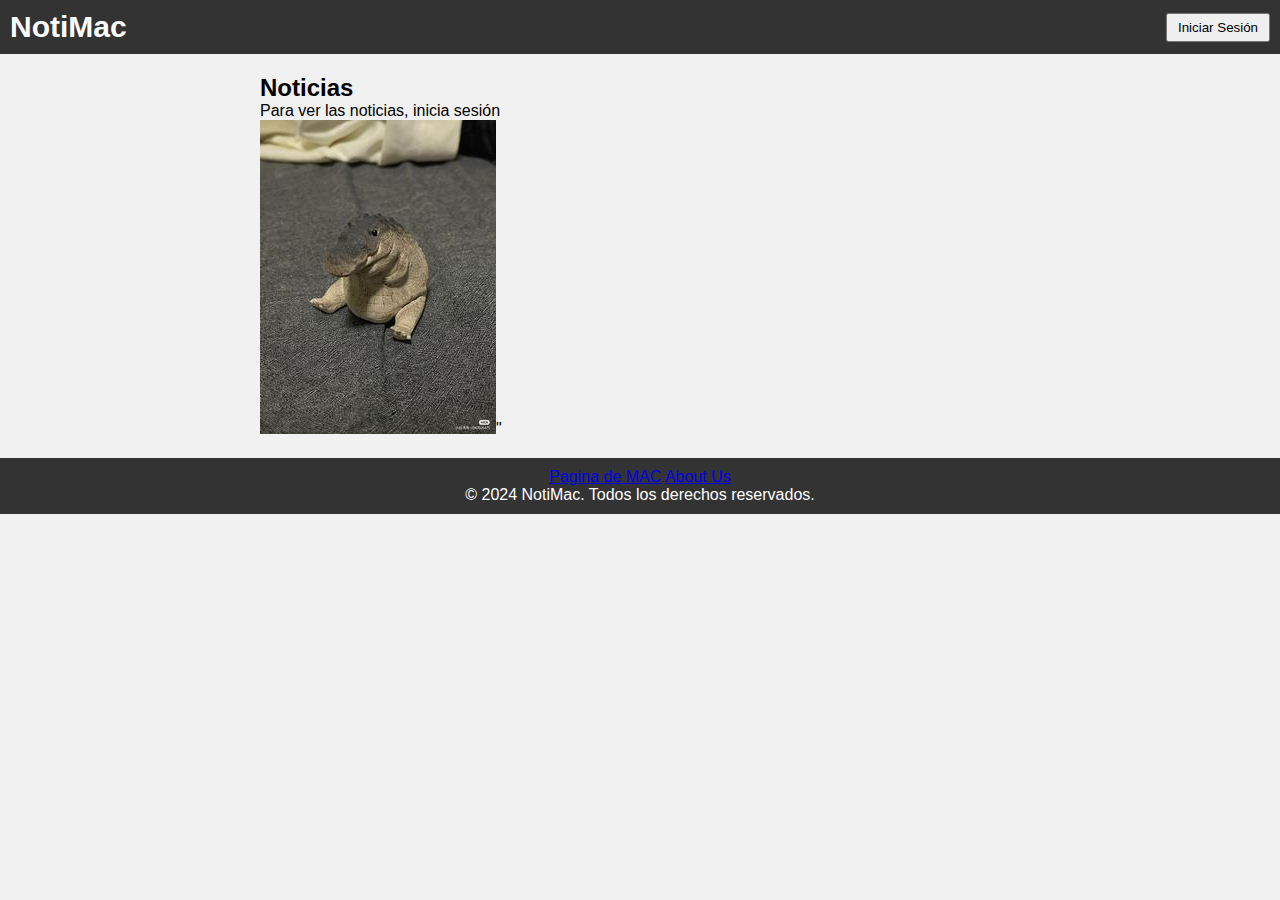
<file: html/index.html>
<!DOCTYPE html>
<html lang="es">
<head>
    <meta charset="UTF-8">
    <meta name="viewport" content="width=device-width, initial-scale=1.0">
    <title>Noticias</title>
    <link rel="stylesheet" href="../css/style.css">
</head>
<body>
    <header>
        <nav>
            <a href="#" id="logo">NotiMac</a>
            <div id="auth-buttons">
                <button id="login-btn">Iniciar Sesión</button>
                <button id="logout-btn" style="display: none;">Cerrar Sesión</button>
            </div>
        </nav>
    </header>
    <main>
            <section id="news-feed">
                
            </section>
            <section class="crear-noticia">
                <h2>Crear nueva noticia</h2>
                <form id="crear-noticia-form" enctype="multipart/form-data">
                    <input type="text" id="titulo" placeholder="Título" required>
                    <textarea id="contenido" placeholder="Contenido" required></textarea>
                    <input type="file" id="imagen" accept="image/*" required>
                    <button type="submit">Crear noticia</button>
                </form>
            </section>
        
    </main>

    <!-- Modal de inicio de sesión / Cuadro de inicio de sesion-->
    <div id="login-modal" class="modal">
        <div class="modal-content">
            <span class="close">&times;</span>
            <h2>Iniciar Sesion</h2>
            <form id="login-form" method="POST">
                <input type="text" placeholder="Usuario" id="username" required>
                <input type="password" placeholder="Contraseña" id="password" required>
                <button type="submit">Iniciar Sesión</button>
            </form>
            <h2>Registrar</h2>
            <a href="../html/insertUser.html"><button>Registrar nuevo Usuario</button></a>
        </div>
    </div>
    <script src="../js/login.js"></script>
    <script src="../js/noticiaRender.js"></script>

    <footer>
        <a href="https://mac.acatlan.unam.mx/portada/">Pagina de MAC</a>
        <a href="aboutUs.html">About Us</a>
        <p> &copy; 2024 NotiMac. Todos los derechos reservados.</p>
    </footer>

</body>
</html>
</file>
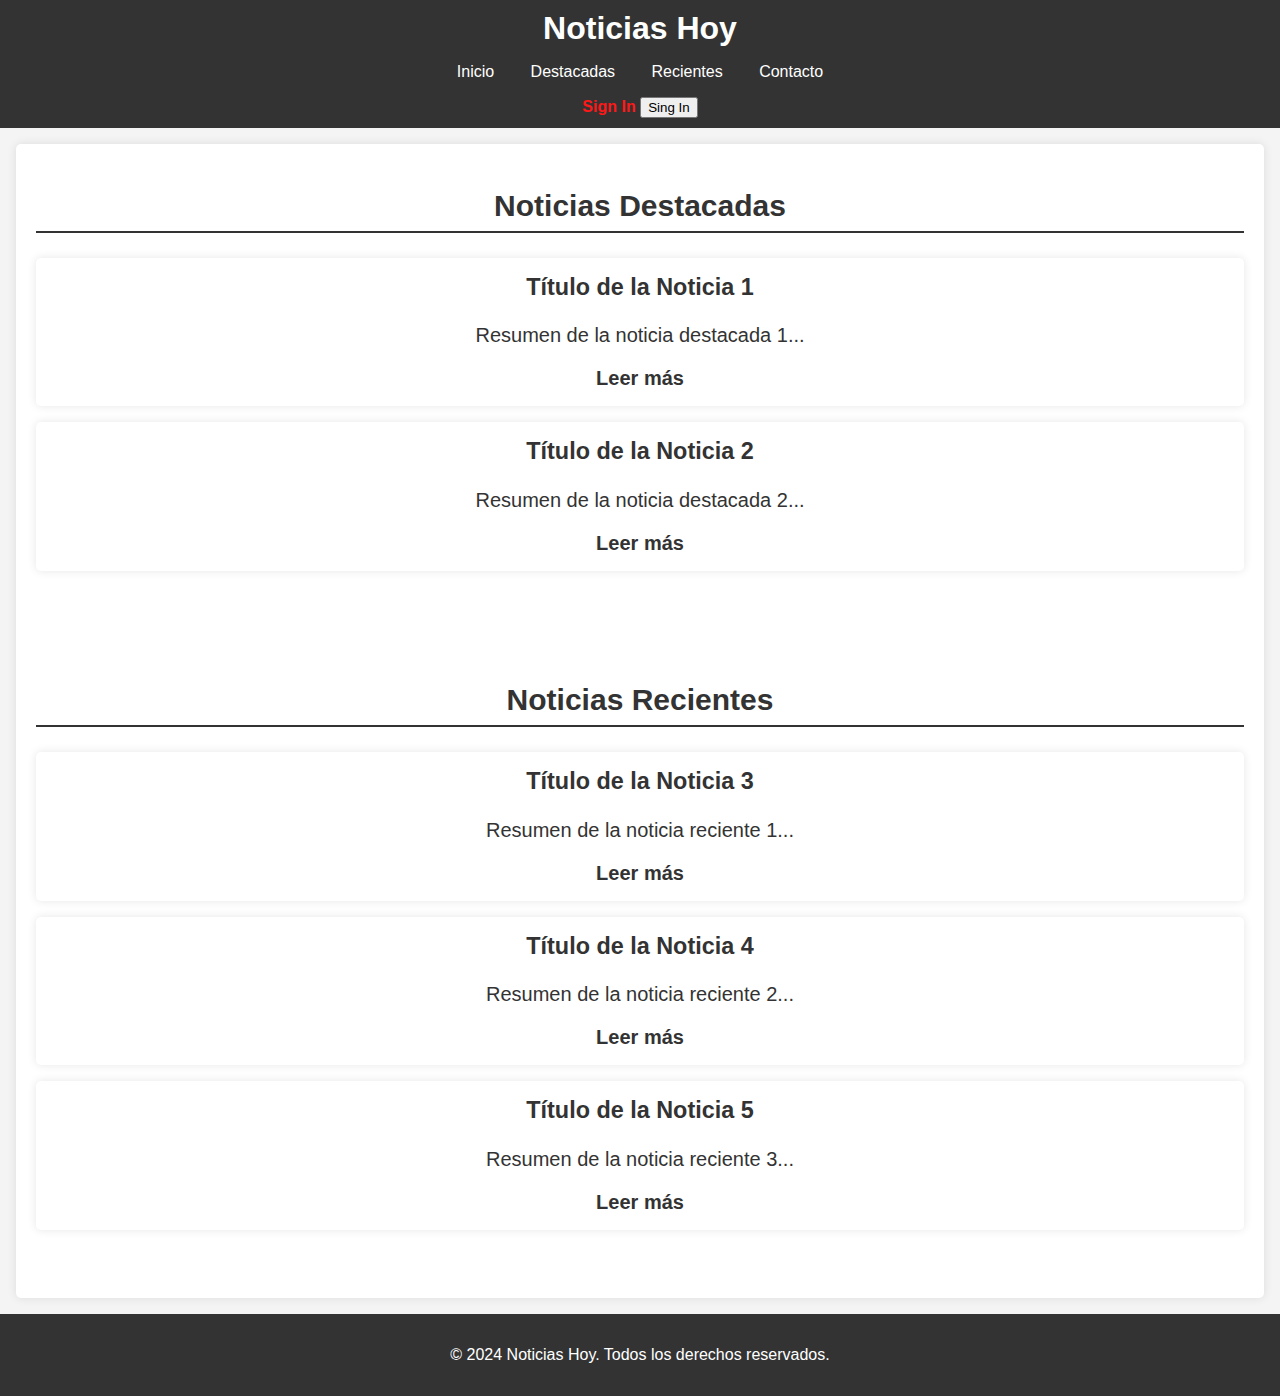
<file: NotiMac-main/html/index.html>
<!DOCTYPE html>
<html lang="es">
<head>
    <meta charset="UTF-8">
    <meta name="viewport" content="width=device-width, initial-scale=1.0">
    <title>Página de Noticias</title>
    <link rel="stylesheet" href="../css/styl.css">
</head>
<body>
    <header>
        <h1>Noticias Hoy</h1>
        <nav>
            <ul>
                <li><a href="#">Inicio</a></li>
                <li><a href="#">Destacadas</a></li>
                <li><a href="#">Recientes</a></li>
                <li><a href="#">Contacto</a></li>
            </ul>
        </nav>
        <div class="Login_buttom">
            <label for="login">Sign In</label>
            <button>Sing In</button>
        </div>
    </header>

    <main>
        <section class="destacadas">
            <h2>Noticias Destacadas</h2>
            <article>
                <h3>Título de la Noticia 1</h3>
                <p>Resumen de la noticia destacada 1...</p>
                <a href="#">Leer más</a>
            </article>
            <article>
                <h3>Título de la Noticia 2</h3>
                <p>Resumen de la noticia destacada 2...</p>
                <a href="#">Leer más</a>
                
            </article>
        </section>

        <section class="recientes">
            <h2>Noticias Recientes</h2>
            <article>
                <h3>Título de la Noticia 3</h3>
                <p>Resumen de la noticia reciente 1...</p>
                <a href="#">Leer más</a>
            </article>
            <article>
                <h3>Título de la Noticia 4</h3>
                <p>Resumen de la noticia reciente 2...</p>
                <a href="#">Leer más</a>
            </article>
            <article>
                <h3>Título de la Noticia 5</h3>
                <p>Resumen de la noticia reciente 3...</p>
                <a href="#">Leer más</a>
            </article>
        </section>
    </main>

    <footer>
        <p>&copy; 2024 Noticias Hoy. Todos los derechos reservados.</p>
    </footer>
</body>
</html>
</file>
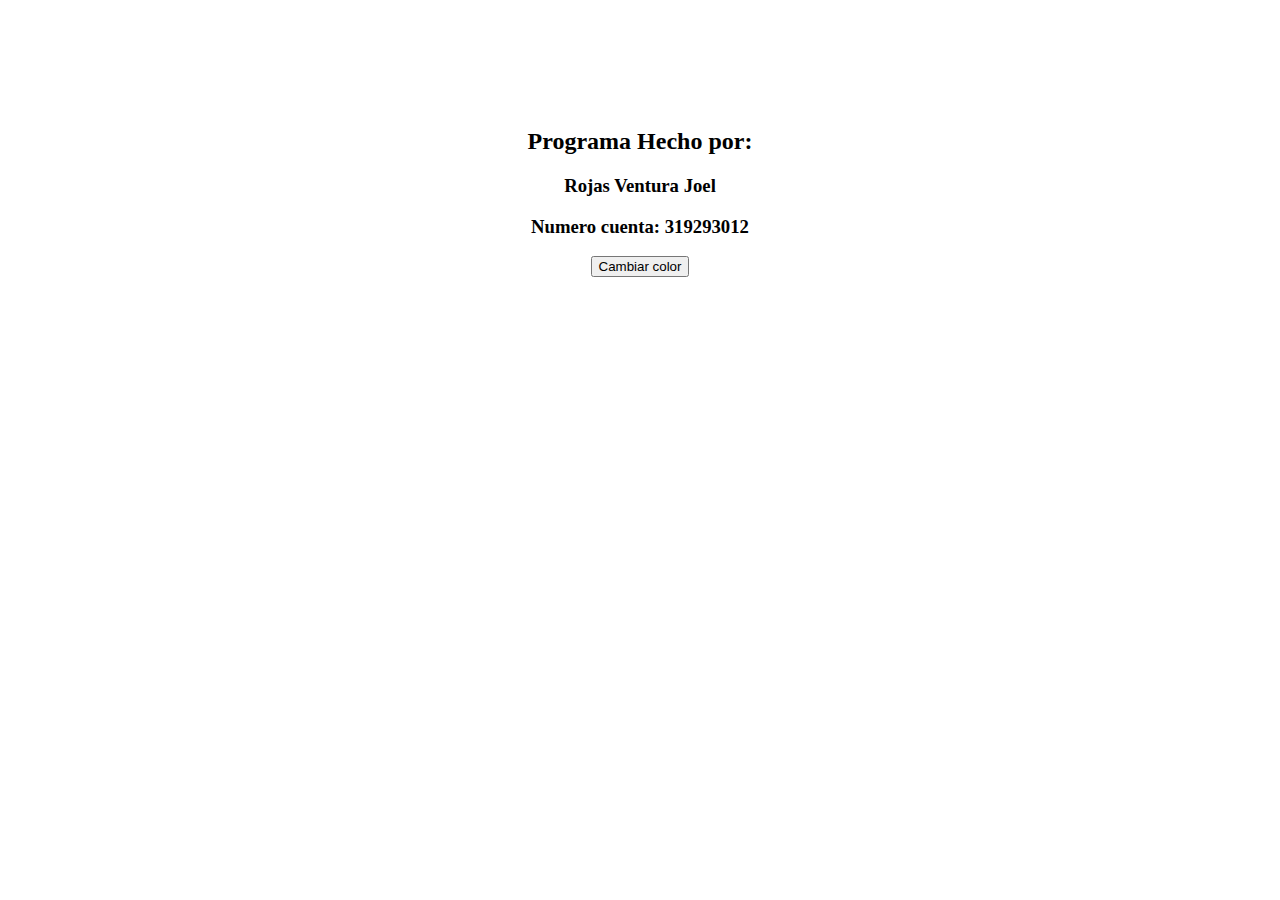
<file: html/aboutUs.html>
<!DOCTYPE html>
<html lang="en">
<head>
    <meta charset="UTF-8">
    <meta name="viewport" content="width=device-width, initial-scale=1.0">
    <title>Cambiar color de fondo</title>
    <style>
        body {
            text-align: center;
            padding-top: 100px;
        }
    </style>
</head>
<body>
    <h2>Programa Hecho por:</h2>
    <h3>Rojas Ventura Joel</h3>
    <h3>Numero cuenta: 319293012</h3>

    <button id="colorButton">Cambiar color</button>

    <script>
        const body = document.querySelector('body');
        const button = document.querySelector('#colorButton');
        let colors = ['#FF6633', '#FFB399', '#FF33FF', '#FFFF99', '#00B3E6'];
        let currentColorIndex = 0;

        button.addEventListener('click', () => {
            body.style.backgroundColor = colors[currentColorIndex];
            currentColorIndex = (currentColorIndex + 1) % colors.length;
        });
    </script>
</body>
</html>
</file>
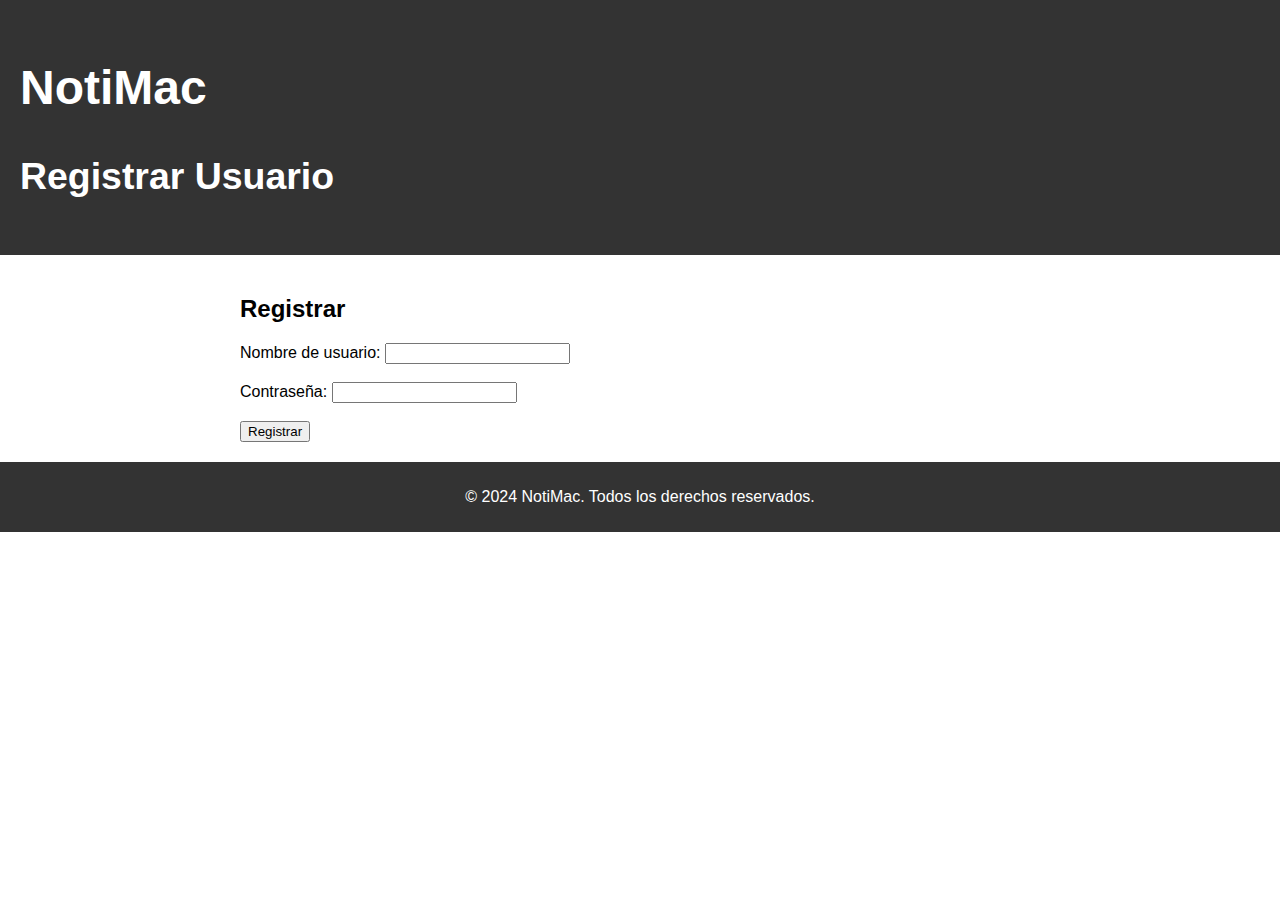
<file: html/insertUser.html>
<!DOCTYPE html>
<html lang="es">
<head>
    <meta charset="UTF-8">
    <meta name="viewport" content="width=device-width, initial-scale=1.0">
    <title>Registrar</title>
    <link rel="stylesheet" href="../css/styles.css">
</head>
<body>
    <header>
        <h2>NotiMac</h2>
        <h3>Registrar Usuario</h3>
    </header>
    <main>
        <h2>Registrar</h2>
        <form method="post" action="../php/insertUser.php">
            <label for="registerUser">Nombre de usuario:</label>
            <input type="text" id="registerUser" name="registerUser" required><br><br>
            <label for="registerPass">Contraseña:</label>
            <input type="password" id="registerPass" name="registerPass" required><br><br>
            <button type="submit">Registrar</button>
        </form>
    </main>
    <footer>
        <p>&copy; 2024 NotiMac. Todos los derechos reservados.</p>
    </footer>
</body>
</html>
</file>
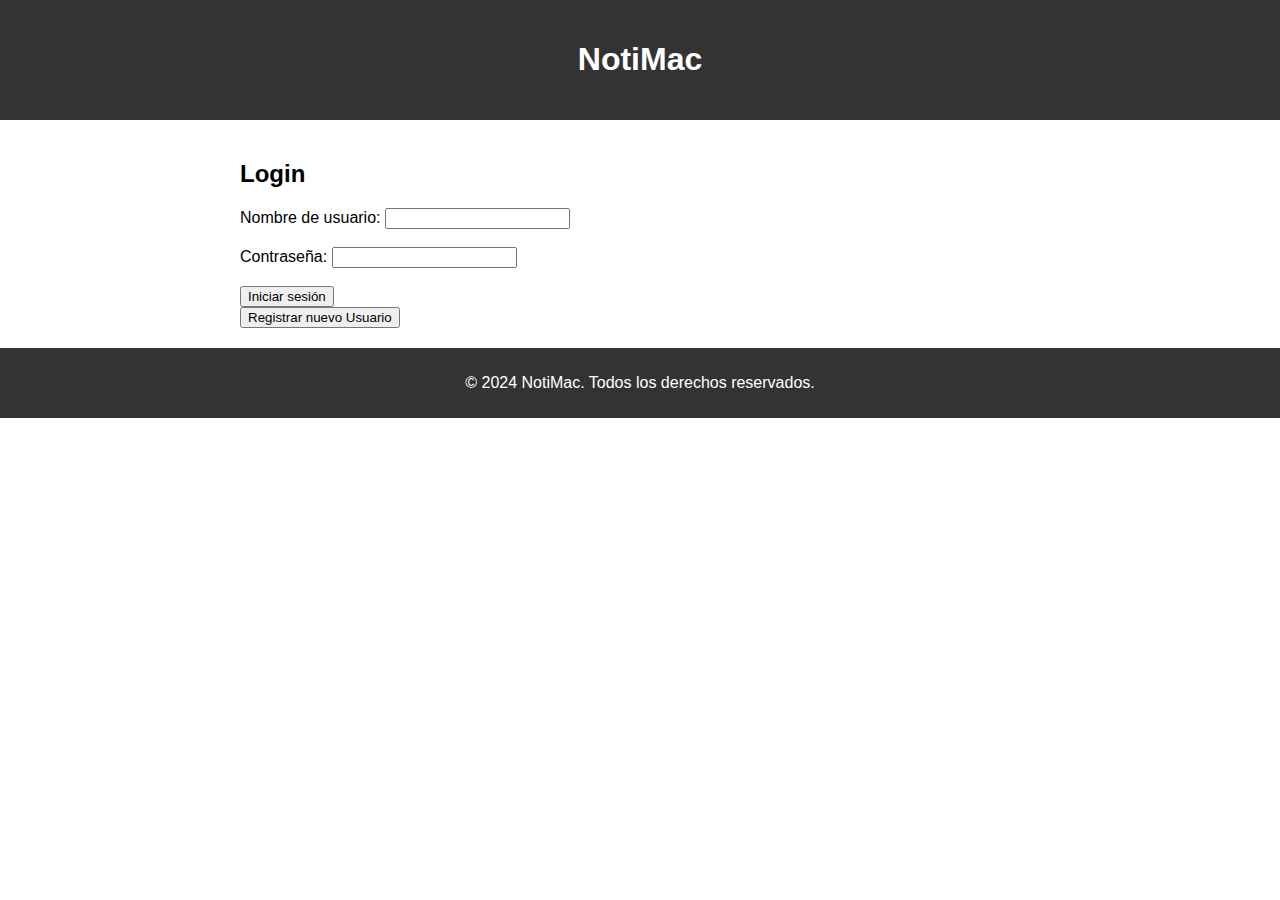
<file: NotiMac-main/html/login.html>
<!DOCTYPE html>
<html lang="es">
<head>
    <meta charset="UTF-8">
    <meta name="viewport" content="width=device-width, initial-scale=1.0">
    <title>Login</title>
    <link rel="stylesheet" href="../css/styles.css">
</head>
<body>
    <header>
        <h1>NotiMac</h1>
    </header>
    <main>
        <h2>Login</h2>
        <form method="post" action="../php/index.php">
            <label for="username">Nombre de usuario:</label>
            <input type="text" id="username" name="username" required><br><br>
            <label for="password">Contraseña:</label>
            <input type="password" id="password" name="password" required><br><br>
            <button type="submit">Iniciar sesión</button>
        </form>
    <a href="insertUser.html"><button>Registrar nuevo Usuario</button></a>
    </main>
    <footer>
        <p>&copy; 2024 NotiMac. Todos los derechos reservados.</p>
    </footer>
</body>
</html>
</file>
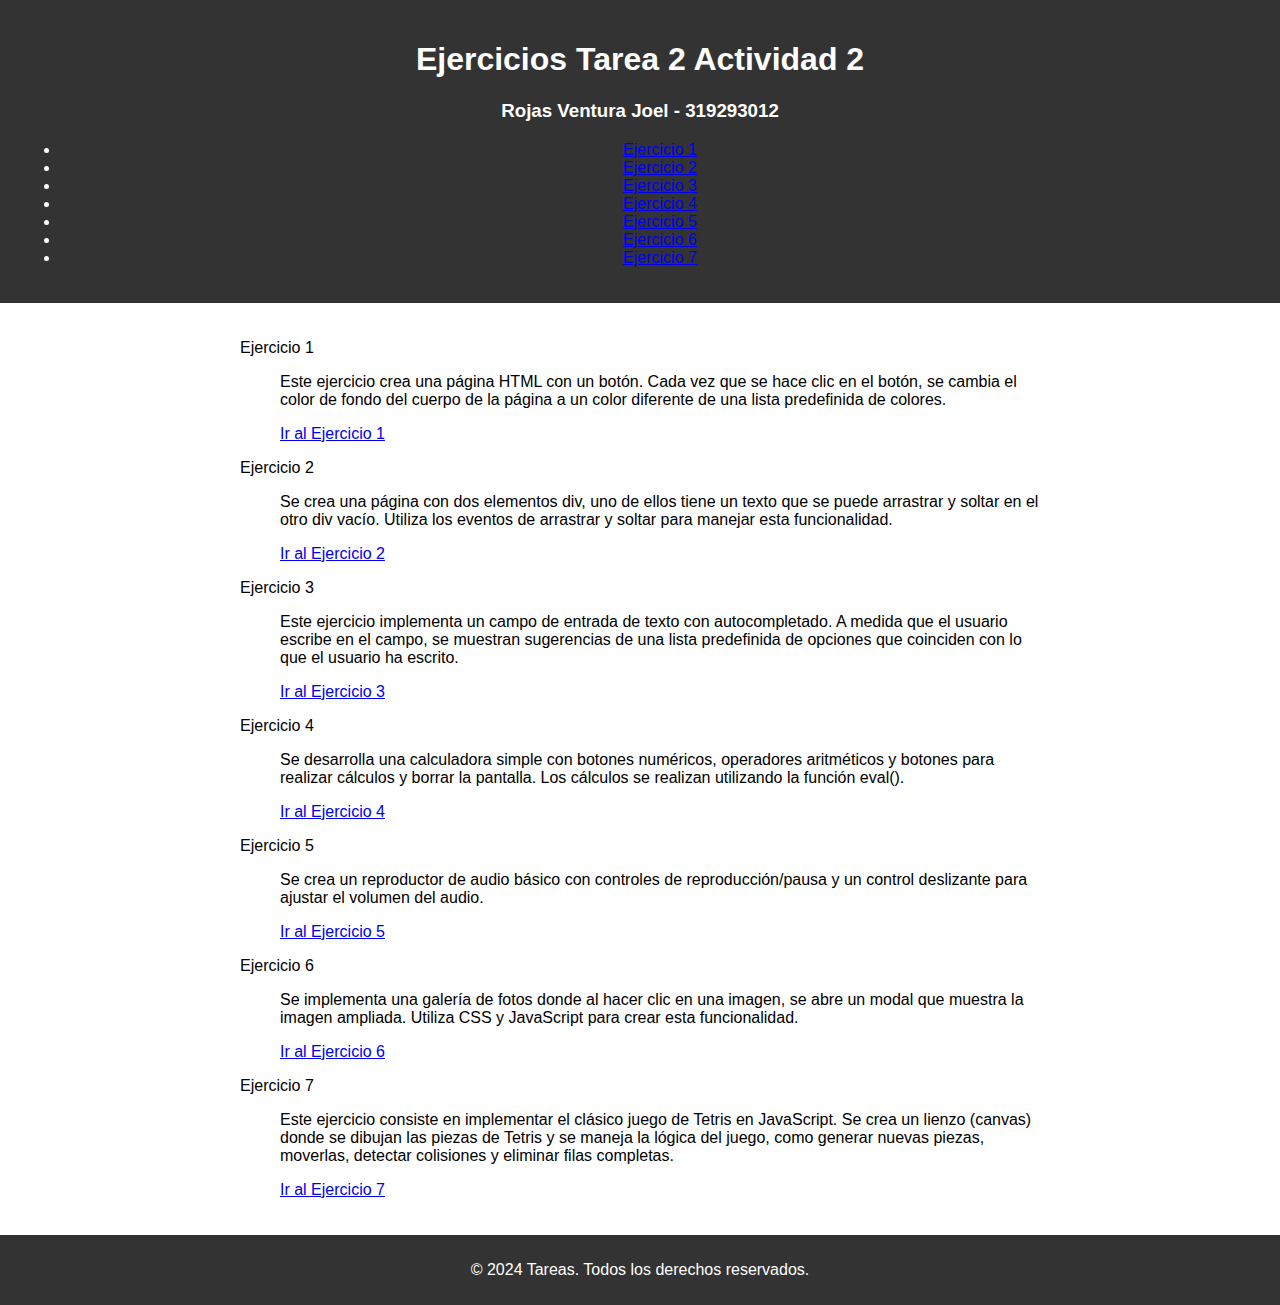
<file: NotiMac-main/html/Act2/Act2.html>
<!--
Ejercicios Tarea 2
@Rojas Ventura Joel
Num. Cuenta: 319293012      -->

<!DOCTYPE html>
<html lang="es">
<head>
    <meta charset="UTF-8">
    <meta name="viewport" content="width=device-width, initial-scale=1.0">
    <title>Ejercicios Tarea 2 Actividad 2</title>
    <link rel="stylesheet" href="..\..\css\styles.css">
</head>
<body>
    <header>
        <h1>Ejercicios Tarea 2 Actividad 2</h1>
        <h3>Rojas Ventura Joel - 319293012</h3>
        <nav>
            <ul>
                <li><a href="#Ejercicio 1">Ejercicio 1</a></li>
                <li><a href="#Ejercicio 2">Ejercicio 2</a></li>
                <li><a href="#Ejercicio 3">Ejercicio 3</a></li>
                <li><a href="#Ejercicio 4">Ejercicio 4</a></li>
                <li><a href="#Ejercicio 5">Ejercicio 5</a></li>
                <li><a href="#Ejercicio 5">Ejercicio 6</a></li>
                <li><a href="#Ejercicio 7">Ejercicio 7</a></li>
            </ul>
        </nav>
    </header>

    <main>
        <dl>
            <dt id="Ejercicio 1">Ejercicio 1</dt>
            <dd>
                <p>Este ejercicio crea una página HTML con un botón. Cada vez que se hace clic en el botón, se cambia el color de fondo del cuerpo de la página a un color diferente de una lista predefinida de colores.</p>
                <p><a href="Ej1.html">Ir al Ejercicio 1</a></p>
            </dd>

            <dt id="Ejercicio 2">Ejercicio 2</dt>
            <dd>
                <p>Se crea una página con dos elementos div, uno de ellos tiene un texto que se puede arrastrar y soltar en el otro div vacío. Utiliza los eventos de arrastrar y soltar para manejar esta funcionalidad.</p>
                <p><a href="Ej2.html">Ir al Ejercicio 2</a></p>
            </dd>

            <dt id="Ejercicio 3">Ejercicio 3</dt>
            <dd>
                <p>Este ejercicio implementa un campo de entrada de texto con autocompletado. A medida que el usuario escribe en el campo, se muestran sugerencias de una lista predefinida de opciones que coinciden con lo que el usuario ha escrito.</p>
                <p><a href="Ej3.html">Ir al Ejercicio 3</a></p>
            </dd>

            <dt id="Ejercicio 4"> Ejercicio 4</dt>
            <dd>
                <p> Se desarrolla una calculadora simple con botones numéricos, operadores aritméticos y botones para realizar cálculos y borrar la pantalla. Los cálculos se realizan utilizando la función eval().</p>
                <p><a href="Ej4.html">Ir al Ejercicio 4</a></p>
            </dd>

            <dt id="Ejercicio 5">Ejercicio 5</dt>
            <dd>
                <p>Se crea un reproductor de audio básico con controles de reproducción/pausa y un control deslizante para ajustar el volumen del audio.</p>
                <p><a href="Ej5.html">Ir al Ejercicio 5</a></p>
            </dd>

            <dt id="Ejercicio 6">Ejercicio 6</dt>
            <dd>
                <p>Se implementa una galería de fotos donde al hacer clic en una imagen, se abre un modal que muestra la imagen ampliada. Utiliza CSS y JavaScript para crear esta funcionalidad.</p>
                <p><a href="Ej6.html">Ir al Ejercicio 6</a></p>
            </dd>

            <dt id="Ejercicio 7">Ejercicio 7</dt>
            <dd>
                <p> Este ejercicio consiste en implementar el clásico juego de Tetris en JavaScript. Se crea un lienzo (canvas) donde se dibujan las piezas de Tetris y se maneja la lógica del juego, como generar nuevas piezas, moverlas, detectar colisiones y eliminar filas completas.</p>
                <p><a href="Ej7.html">Ir al Ejercicio 7</a></p>
            </dd>
        </dl>
    </main>

    <footer>
        <p>&copy; 2024 Tareas. Todos los derechos reservados.</p>
    </footer>

</body>
</html>
</file>
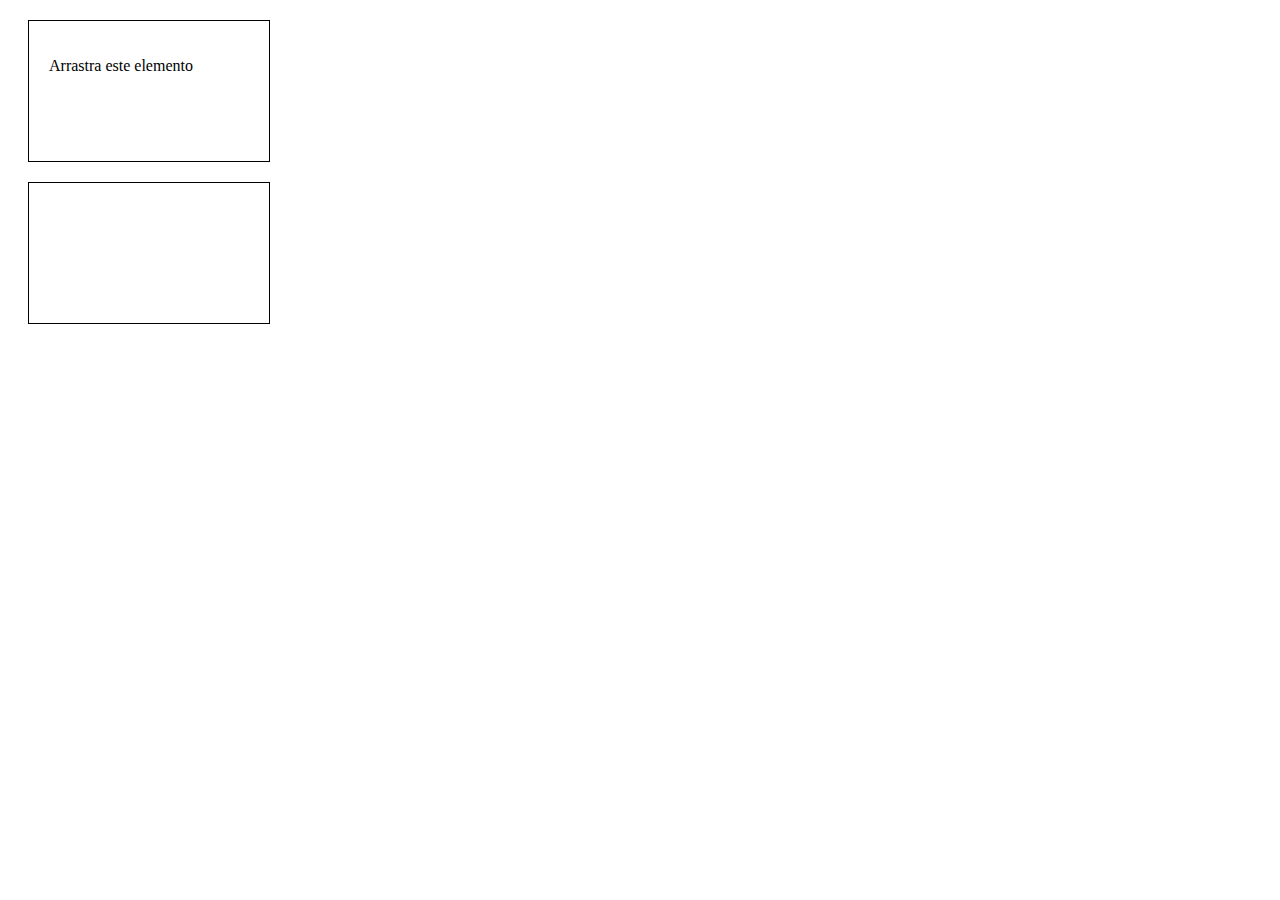
<file: NotiMac-main/html/Act2/Ej2.html>
<!DOCTYPE html>
<html lang="en">
<head>
    <meta charset="UTF-8">
    <meta name="viewport" content="width=device-width, initial-scale=1.0">
    <title>Arrastrar y Soltar</title>
    <style>
        #source, #target {
            border: 1px solid black;
            padding: 20px;
            width: 200px;
            height: 100px;
            margin: 20px;
        }
    </style>
</head>
<body>
    <div id="source" draggable="true">
        <p>Arrastra este elemento</p>
    </div>
    <div id="target"></div>

    <script>
        const source = document.getElementById('source');
        const target = document.getElementById('target');

        source.addEventListener('dragstart', dragStart);
        target.addEventListener('dragover', dragOver);
        target.addEventListener('drop', drop);

        function dragStart(e) {
            e.dataTransfer.setData('text/plain', e.target.innerHTML);
        }

        function dragOver(e) {
            e.preventDefault();
        }

        function drop(e) {
            e.preventDefault();
            target.innerHTML = e.dataTransfer.getData('text/plain');
        }
    </script>
</body>
</html>
</file>
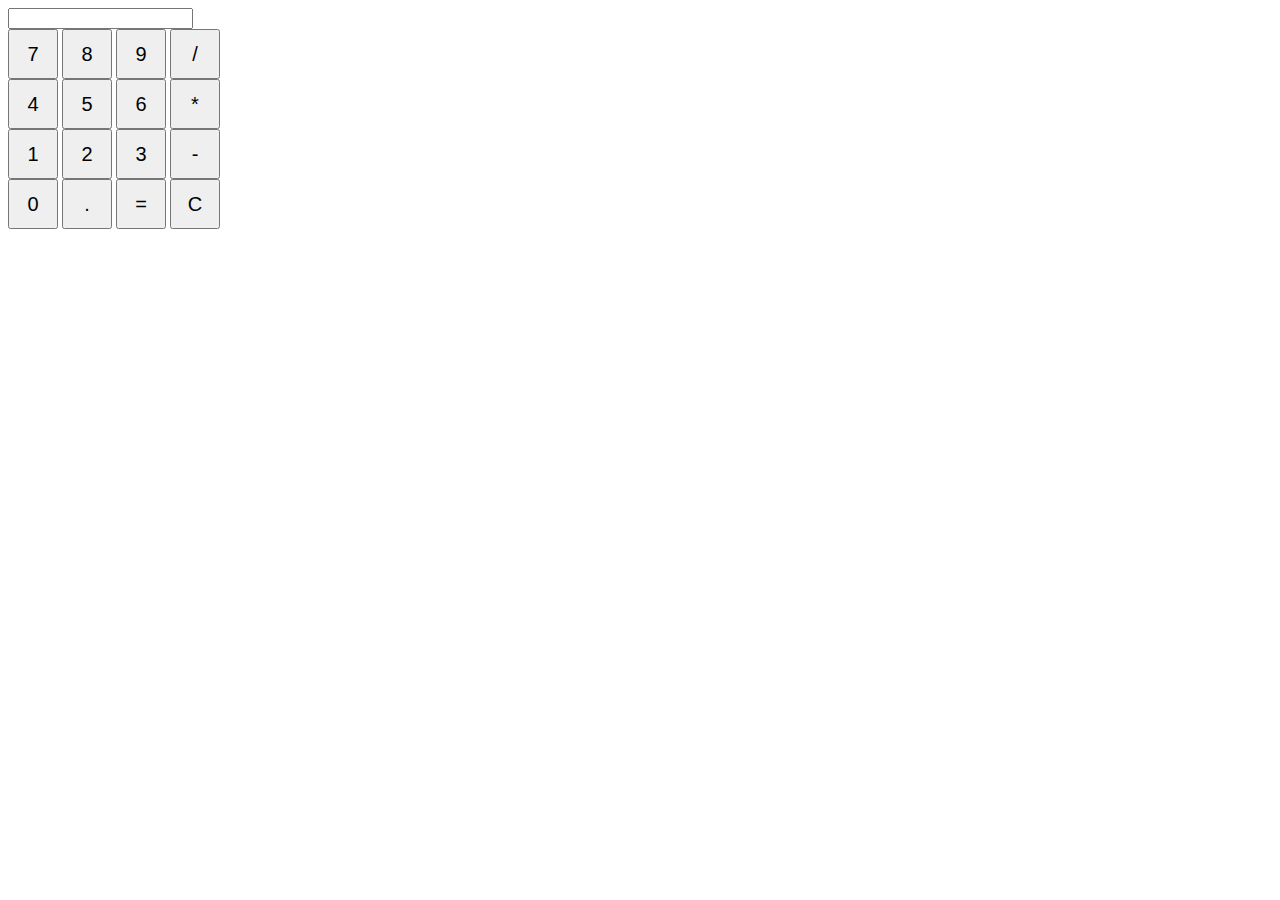
<file: NotiMac-main/html/Act2/Ej4.html>
<!DOCTYPE html>
<html lang="en">
<head>
    <meta charset="UTF-8">
    <meta name="viewport" content="width=device-width, initial-scale=1.0">
    <title>Calculadora</title>
    <style>
        button {
            width: 50px;
            height: 50px;
            font-size: 20px;
        }
    </style>
</head>
<body>
    <input type="text" id="display" readonly>
    <br>
    <button onclick="appendToDisplay('7')">7</button>
    <button onclick="appendToDisplay('8')">8</button>
    <button onclick="appendToDisplay('9')">9</button>
    <button onclick="appendToDisplay('/')">/</button>
    <br>
    <button onclick="appendToDisplay('4')">4</button>
    <button onclick="appendToDisplay('5')">5</button>
    <button onclick="appendToDisplay('6')">6</button>
    <button onclick="appendToDisplay('*')">*</button>
    <br>
    <button onclick="appendToDisplay('1')">1</button>
    <button onclick="appendToDisplay('2')">2</button>
    <button onclick="appendToDisplay('3')">3</button>
    <button onclick="appendToDisplay('-')">-</button>
    <br>
    <button onclick="appendToDisplay('0')">0</button>
    <button onclick="appendToDisplay('.')">.</button>
    <button onclick="calculate()">=</button>
    <button onclick="clearDisplay()">C</button>

    <script>
        let display = document.getElementById('display');
        let currentExpression = '';

        function appendToDisplay(value) {
            currentExpression += value;
            display.value = currentExpression;
        }

        function calculate() {
            try {
                display.value = eval(currentExpression);
                currentExpression = display.value;
            } catch (error) {
                display.value = 'Error';
                currentExpression = '';
            }
        }

        function clearDisplay() {
            display.value = '';
            currentExpression = '';
        }
    </script>
</body>
</html>
</file>
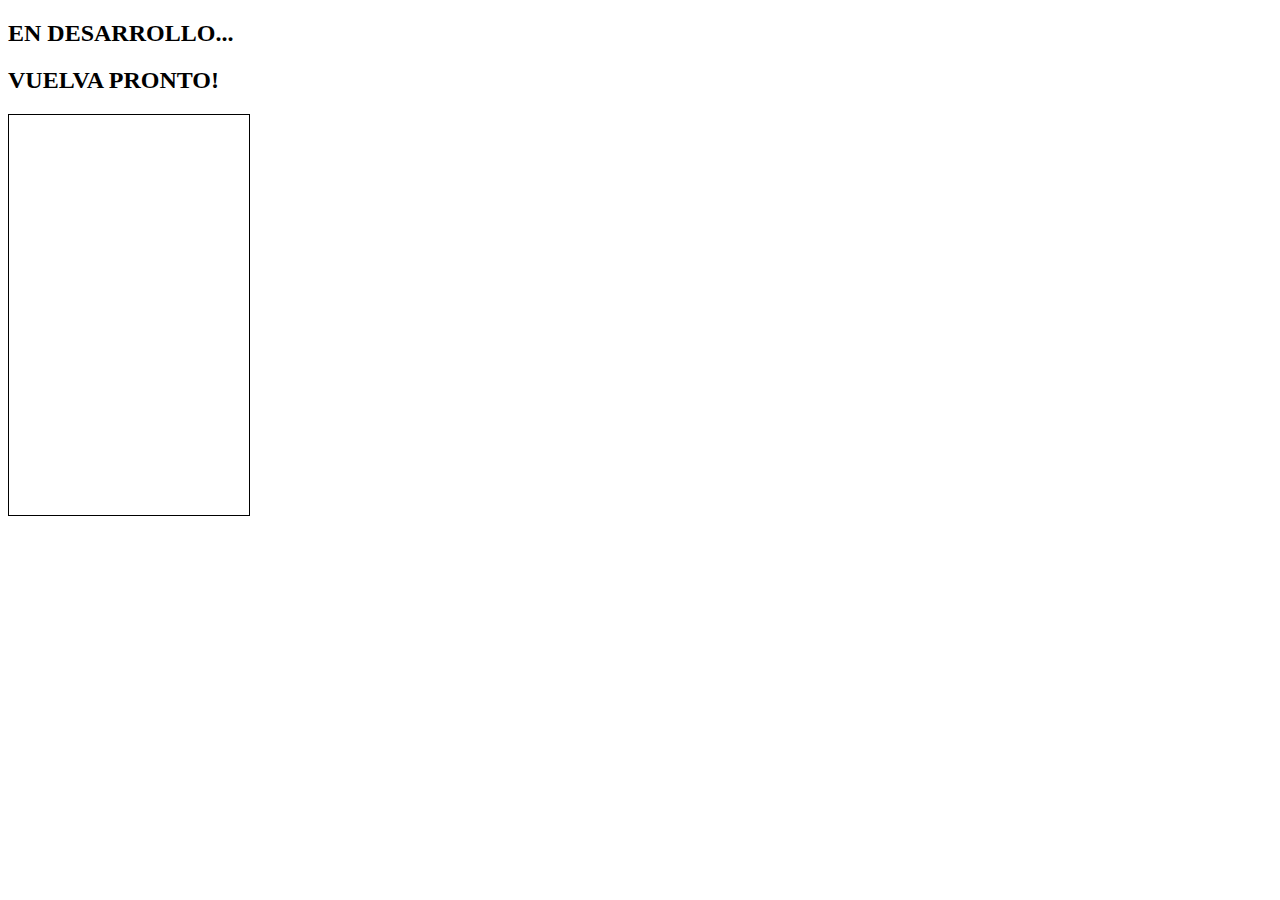
<file: NotiMac-main/html/Act2/Ej7.html>
<!DOCTYPE html>
<html lang="en">
<head>
    <meta charset="UTF-8">
    <meta name="viewport" content="width=device-width, initial-scale=1.0">
    <title>Tetris</title>
    <style>
        canvas {
            border: 1px solid black;
        }
    </style>
</head>
<body>
    <h2>EN DESARROLLO...</h2>
    <H2>VUELVA PRONTO!</H2>
    <canvas id="tetris" width="240" height="400"></canvas>

    <script>
        const canvas = document.getElementById('tetris');
        const ctx = canvas.getContext('2d');
        const cellSize = 20;
        const rows = 20;
        const cols = 10;

        // Definir las piezas de Tetris
        const pieces = [
            [
                [0, 0, 0, 0],
                [1, 1, 1, 1],
                [0, 0, 0, 0],
                [0, 0, 0, 0]
            ],
            // Agregar aquí las demás piezas
        ];

        // Implementar la lógica del juego
        let board = [];
        let currentPiece = null;
        let currentPosition = null;

        function drawBoard() {
            ctx.clearRect(0, 0, canvas.width, canvas.height);

            for (let row = 0; row < rows; row++) {
                for (let col = 0; col < cols; col++) {
                    if (board[row][col]) {
                        ctx.fillRect(col * cellSize, row * cellSize, cellSize, cellSize);
                    }
                }
            }

            if (currentPiece) {
                for (let row = 0; row < currentPiece.length; row++) {
                    for (let col = 0; col < currentPiece[row].length; col++) {
                        if (currentPiece[row][col]) {
                            ctx.fillRect(
                                (currentPosition.x + col) * cellSize,
                                (currentPosition.y + row) * cellSize,
                                cellSize,
                                cellSize
                            );
                        }
                    }
                }
            }
        }

        function update() {
            // Implementar la lógica de actualización del juego
            drawBoard();
            requestAnimationFrame(update);
        }

        update();
    </script>
</body>
</html>
</file>
<file: NotiMac-main/css/styl.css>
/* styles.css */

body {
    font-family: Arial, sans-serif;
    margin: 0;
    padding: 0;
    background-color: #f4f4f4;
    color: #333;
}

header {
    background-color: #333;
    color: white;
    padding: 10px 0;
    text-align: center;
}

header h1 {
    margin: 0;
}

nav ul {
    list-style: none;
    padding: 0;
}

nav ul li {
    display: inline;
    margin: 0 1rem;
}

nav ul li a {
    color: white;
    text-decoration: none;
}

main {
    padding: 1rem;
    margin-bottom: 1rem;
    border-radius: 5px;
    box-shadow: 0 0 10px rgba(0, 0, 0, 0.1);
    background-color: white;
    margin-top: 1rem;
    margin-bottom: 1rem;
    margin-left: 1rem;
    margin-right: 1rem;
    overflow: hidden;
    padding: 0;
}

section{
    overflow: hidden;
    padding: 20px;
    text-align: center;
    font-size: 20px;
}

aside{
    float: left;
    width: 20%;
    background-color: burlywood;
    padding: 20px;
    color: #000;
    font-size: 20px;
}

.destacadas, .recientes {
    margin-bottom: 2rem;
}

.destacadas h2, .recientes h2 {
    border-bottom: 2px solid #333;
    padding-bottom: 0.5rem;
}

article {
    background-color: white;
    padding: 1rem;
    margin-bottom: 1rem;
    border-radius: 5px;
    box-shadow: 0 0 10px rgba(0, 0, 0, 0.1);
}

article h3 {
    margin-top: 0;
}

article a {
    color: #333;
    text-decoration: none;
    font-weight: bold;
}

article a:hover {
    text-decoration: underline;
}

footer {
    clear: both;
    background-color: #333;
    color: white;
    text-align: center;
    padding: 1rem 0;
    bottom: 0;
    width: 100%;
}

.Login_buttom{
    color: #ff1818;
    text-decoration: none;
    font-weight: bold;
    
}

@media (max-width: 760px){
    aside, section{
        float: none;
        width: 100%;
        text-align: center;
    }
}
</file>
<file: css/styles.css>
body {
    font-family: Arial, sans-serif;
    margin: 0;
    padding: 0;
}

/* Encabezado y navegación */
header {
    background-color: #333;
    color: #fff;
    padding: 20px;
    font-size: 2em;
    
}

nav {
    display: flex;
    justify-content: space-between;
    align-items: center;
}

#logo {
    color: #fff;
    text-decoration: none;
    font-weight: bold;
}

/* Botones de autenticación */
#auth-buttons button {
    margin-left: 10px;
    padding: 5px 10px;
}

/* Modal de inicio de sesión */
.modal {
    display: none;
    position: fixed;
    z-index: 1;
    left: 0;
    top: 0;
    width: 100%;
    height: 100%;
    overflow: auto;
    background-color: rgba(0, 0, 0, 0.4);
}

.modal-content {
    background-color: #fefefe;
    margin: 15% auto;
    padding: 20px;
    border: 1px solid #888;
    width: 30%;
}

.close {
    color: #aaa;
    float: right;
    font-size: 28px;
    font-weight: bold;
}

.close:hover,
.close:focus {
    color: black;
    text-decoration: none;
    cursor: pointer;
}

main {
    max-width: 800px;
    margin: 0 auto;
    padding: 20px;
}


footer {
    background-color: #333;
    color: #fff;
    padding: 10px;
    text-align: center;
}


.noticia-imagen {
    object-fit: cover;
    max-width: 50%;
    width: 200 px;
    height: 200 px;
    display: block;
    margin: 0 auto;
    border-radius: 5px;
    box-shadow: 0 2px 4px rgba(0, 0, 0, 0.1);
}

.noticia-titulo ,.noticia-contenido {
    margin-bottom: 20px;
    font-size: medium;
}

.noticia {
    background-color: #f9f9f9;
    padding: 20px;
    border-radius: 5px;
    box-shadow: 0 2px 4px rgba(0, 0, 0, 0.1);
    margin-bottom: 20px;
}

footer {
    background-color: #333;
    color: #fff;
    padding: 10px;
    text-align: center;
}

/* Responsive Styles */
@media (max-width: 768px) {
    nav li {
        display: block;
        margin-right: 0;
        margin-bottom: 10px;
    }
}
</file>
<file: NotiMac-main/css/styles.css>
body {
    font-family: Arial, sans-serif;
    margin: 0;
    padding: 0;
}

header {
    background-color: #333;
    color: #ffffff;
    padding: 20px;
    text-align: center;
}


main {
    max-width: 800px;
    margin: 0 auto;
    padding: 20px;
}


footer {
    background-color: #333;
    color: #fff;
    padding: 10px;
    text-align: center;
}

/* Responsive Styles */
@media (max-width: 768px) {
    nav li {
        display: block;
        margin-right: 0;
        margin-bottom: 10px;
    }
}


/* The Modal (background) */
</file>
<file: css/style.css>
/* Reset default styles */
* {
    margin: 0;
    padding: 0;
    box-sizing: border-box;
}

body {
    font-family: Arial, sans-serif;
    background-color: #f1f1f1;
    margin: 0;
    padding: 0;
}

header {
    background-color: #333;
    color: #fff;
    padding: 10px;
}

nav {
    display: flex;
    justify-content: space-between;
    align-items: center;
}

#logo {
    font-size: 30px;
    text-decoration: none;
    color: #fff;
    font-weight: bold;
}

#auth-buttons {
    display: flex;
    align-items: center;
}

#auth-buttons button {
    margin-left: 10px;
    padding: 5px 10px;
}

main {
    max-width: 800px;
    margin: 0 auto;
    padding: 20px;
}

/* #news-feed {
    display: grid;
    grid-template-columns: repeat(3, 1fr);
    gap: 20px;

} */

.crear-noticia {
    display: none;
}

.crear-noticia h2 {
    margin-bottom: 10px;
}

.crear-noticia input,
.crear-noticia textarea {
    width: 100%;
    padding: 10px;
    margin-bottom: 10px;
}

.crear-noticia button {
    padding: 10px 20px;
    background-color: #333;
    color: #fff;
    border: none;
    cursor: pointer;
}

.modal {
    display: none;
    position: fixed;
    z-index: 1;
    left: 0;
    top: 0;
    width: 100%;
    height: 100%;
    overflow: auto;
    background-color: rgba(0, 0, 0, 0.5);
}

.modal-content {
    background-color: #fefefe;
    margin: 15% auto;
    padding: 20px;
    border: 1px solid #888;
    width: 80%;
}

.close {
    color: #aaa;
    float: right;
    font-size: 28px;
    font-weight: bold;
    cursor: pointer;
}

.close:hover,
.close:focus {
    color: black;
    text-decoration: none;
    cursor: pointer;
}

footer {
    background-color: #333;
    color: #fff;
    padding: 10px;
    text-align: center;
}



#lado{
    display: flex;
    justify-content: space-between;
    align-items: center;
}

.noticia {
    background-color: #f9f9f9;
    padding: 20px;
    border-radius: 5px;
    box-shadow: 0 2px 4px rgba(0, 0, 0, 0.1);
    margin-bottom: 20px;
}

.noticia-imagen {
    object-fit: cover;
    max-width: 100%;
    width: 400px;
    height: 300px;
    display: block;
    margin: 0 auto;
    border-radius: 5px;
    box-shadow: 0 2px 4px rgba(0, 0, 0, 0.1);
}


/* Responsive Styles */
@media (max-width: 768px) {
    nav li {
        display: block;
        margin-right: 0;
        margin-bottom: 10px;
    }
}
</file>
